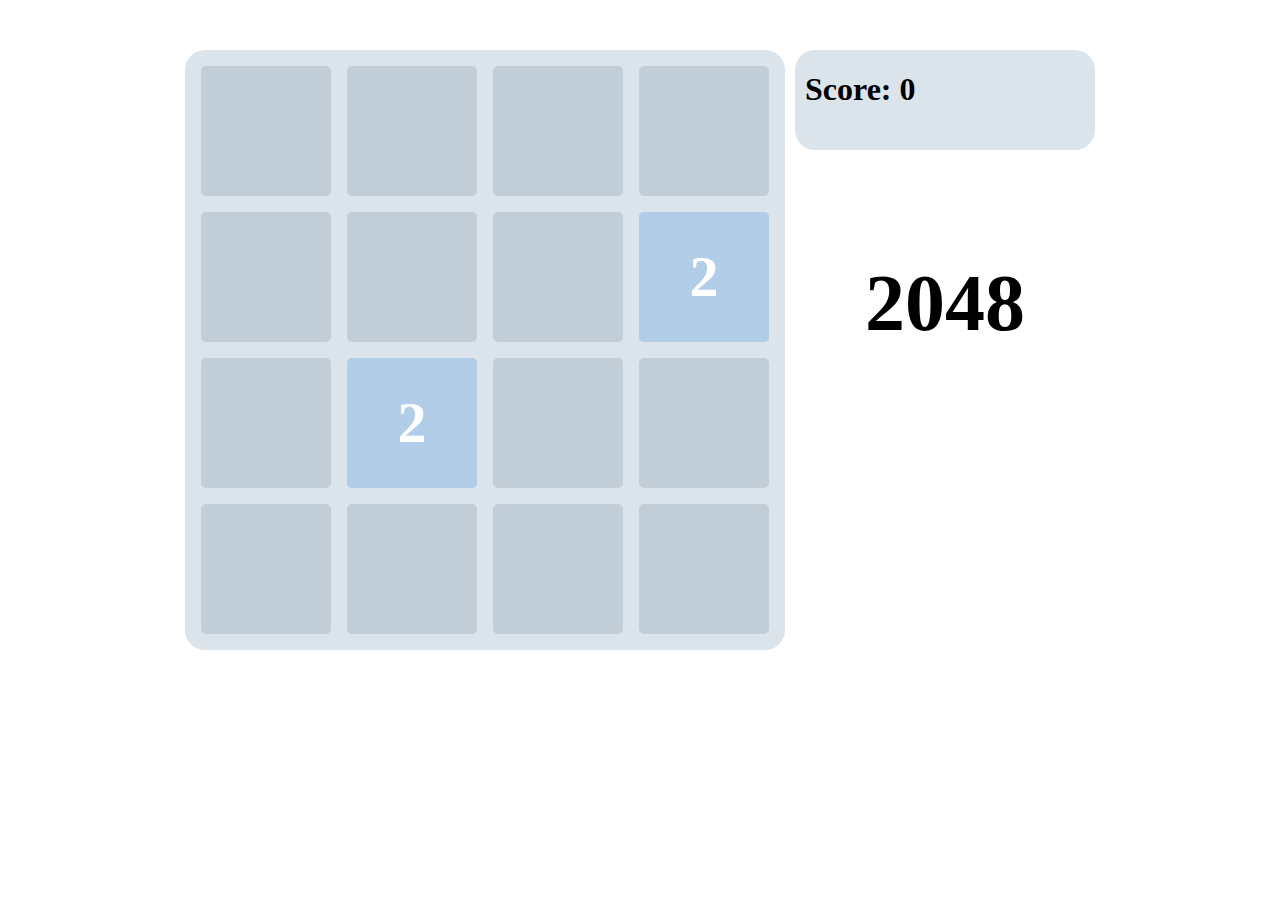
<file: 2048.html>
<html>
<body>
    <div id="main" style="display:flex;justify-content: center;margin-top:50px">
        <div id="game-container" style="text-align:center;display:table-cell;">
        </div>
        <div id="scoreboard" style="width:300px;height:100px;background-color:dce4eb;display:table-cell;border-radius:20px;margin-left:10px;"> 
            <h1 id="scoretext" style="margin-left:10px">Score: <span id="score">0</span></h1>
            <div id="title" style="text-align:center;margin-top:50%">
                <h1 style="font-size:80px;font-family: Consolas;"> 2048 </h1>
            </div>
        </div>
        
    </div>
    
    <script src="./2048.js"></script>
    <script src="./agent.js"></script>
</body>
</html>
</file>
